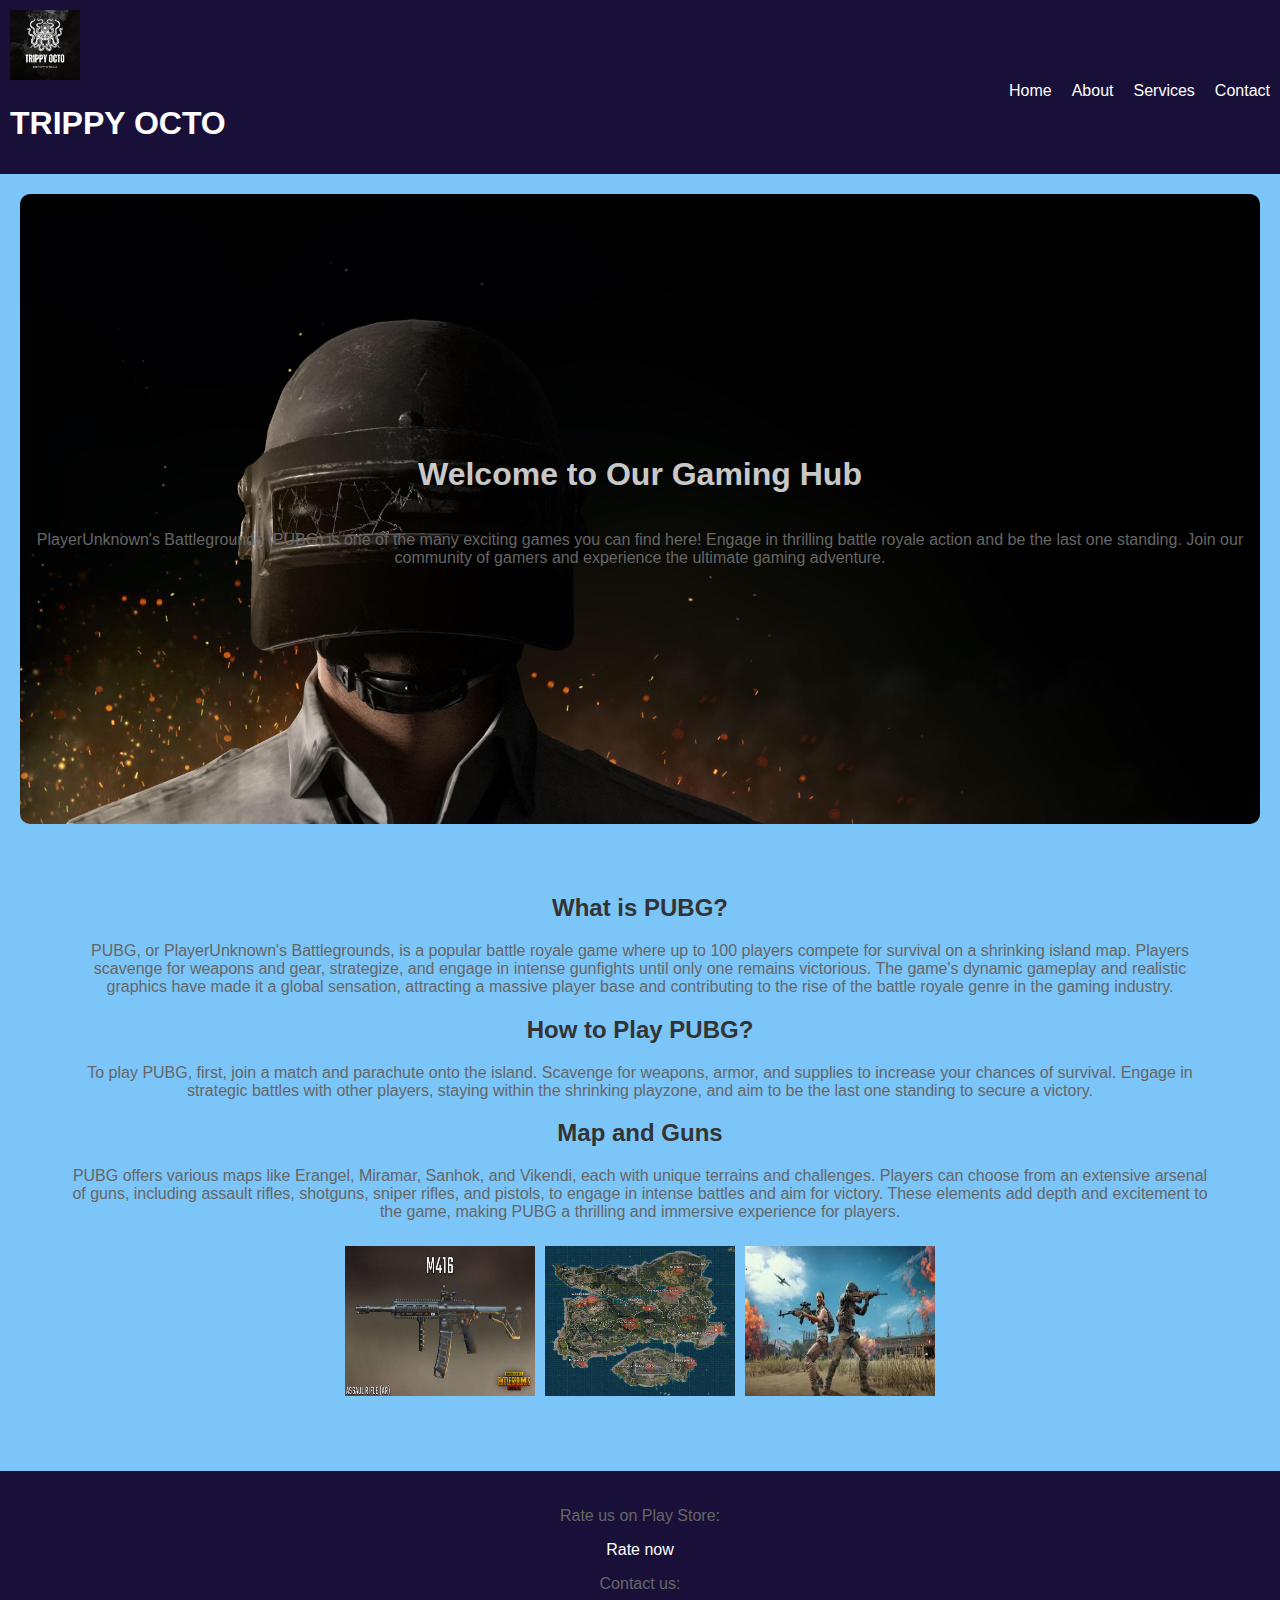
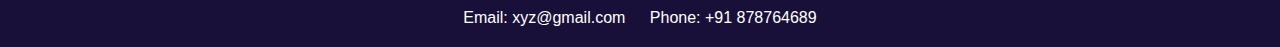
<file: 1stpage.html>
<!DOCTYPE html>
<html>
<head>
  <link rel="stylesheet" href="1stpage.css">
  <title>PUBG - PlayerUnknown's Battlegrounds</title>
  
</head>
<body>
  <header>
    <nav>
      <div class="logo">
        <img src="LOGO.jpeg" alt="Logo">
        <h1><B>TRIPPY OCTO</B></h1>
      </div>
      <ul class="nav-links">
        <li><a href="INDEX.html">Home</a></li>
        <li><a href="#">About</a></li>
        <li><a href="#">Services</a></li>
        <li><a href="#foot">Contact</a></li>
      </ul>
    </nav>
  </header>

  <main>
    <div class="content">
      <h1>Welcome to Our Gaming Hub</h1>
      <p>
        PlayerUnknown's Battlegrounds (PUBG) is one of the many exciting games you can find here! 
        Engage in thrilling battle royale action and be the last one standing. 
        Join our community of gamers and experience the ultimate gaming adventure.
      </p>
    </div>

  <div class="main-section">
    <h2>What is PUBG?</h2>
    <p>PUBG, or PlayerUnknown's Battlegrounds, is a popular battle royale game where up to 100 players compete for survival on a shrinking island map. Players scavenge for weapons and gear, strategize, and engage in intense gunfights until only one remains victorious. The game's dynamic gameplay and realistic graphics have made it a global sensation, attracting a massive player base and contributing to the rise of the battle royale genre in the gaming industry.</p>
    <h2>How to Play PUBG?</h2>
    <p>To play PUBG, first, join a match and parachute onto the island. Scavenge for weapons, armor, and supplies to increase your chances of survival. Engage in strategic battles with other players, staying within the shrinking playzone, and aim to be the last one standing to secure a victory.</p>
    <h2>Map and Guns</h2>
    <p>PUBG offers various maps like Erangel, Miramar, Sanhok, and Vikendi, each with unique terrains and challenges. Players can choose from an extensive arsenal of guns, including assault rifles, shotguns, sniper rifles, and pistols, to engage in intense battles and aim for victory. These elements add depth and excitement to the game, making PUBG a thrilling and immersive experience for players.</p>
    <div class="image-container">
      <img class="moving-image" src="M416.jpg" alt="PUBG Map">
      <img class="moving-image" src="mapp.jpg" alt="PUBG Gun">
      <img class="moving-image" src="pubx.jpg" alt="PUBG Gun">
    </div>
  </div>
</main>


  <div class="footer" id="foot" >
    <p>Rate us on Play Store:</p>
    <a href="https://play.google.com/store/apps/YOUR_APP_PACKAGE" target="_blank">Rate now</a>
    <p>Contact us:</p>
    <a href="mailto:xyz@gmail.com">Email: xyz@gmail.com</a>
    <a href="tel:+91 878764689">Phone: +91 878764689</a>
  </div>
</body>
</html>
</file>
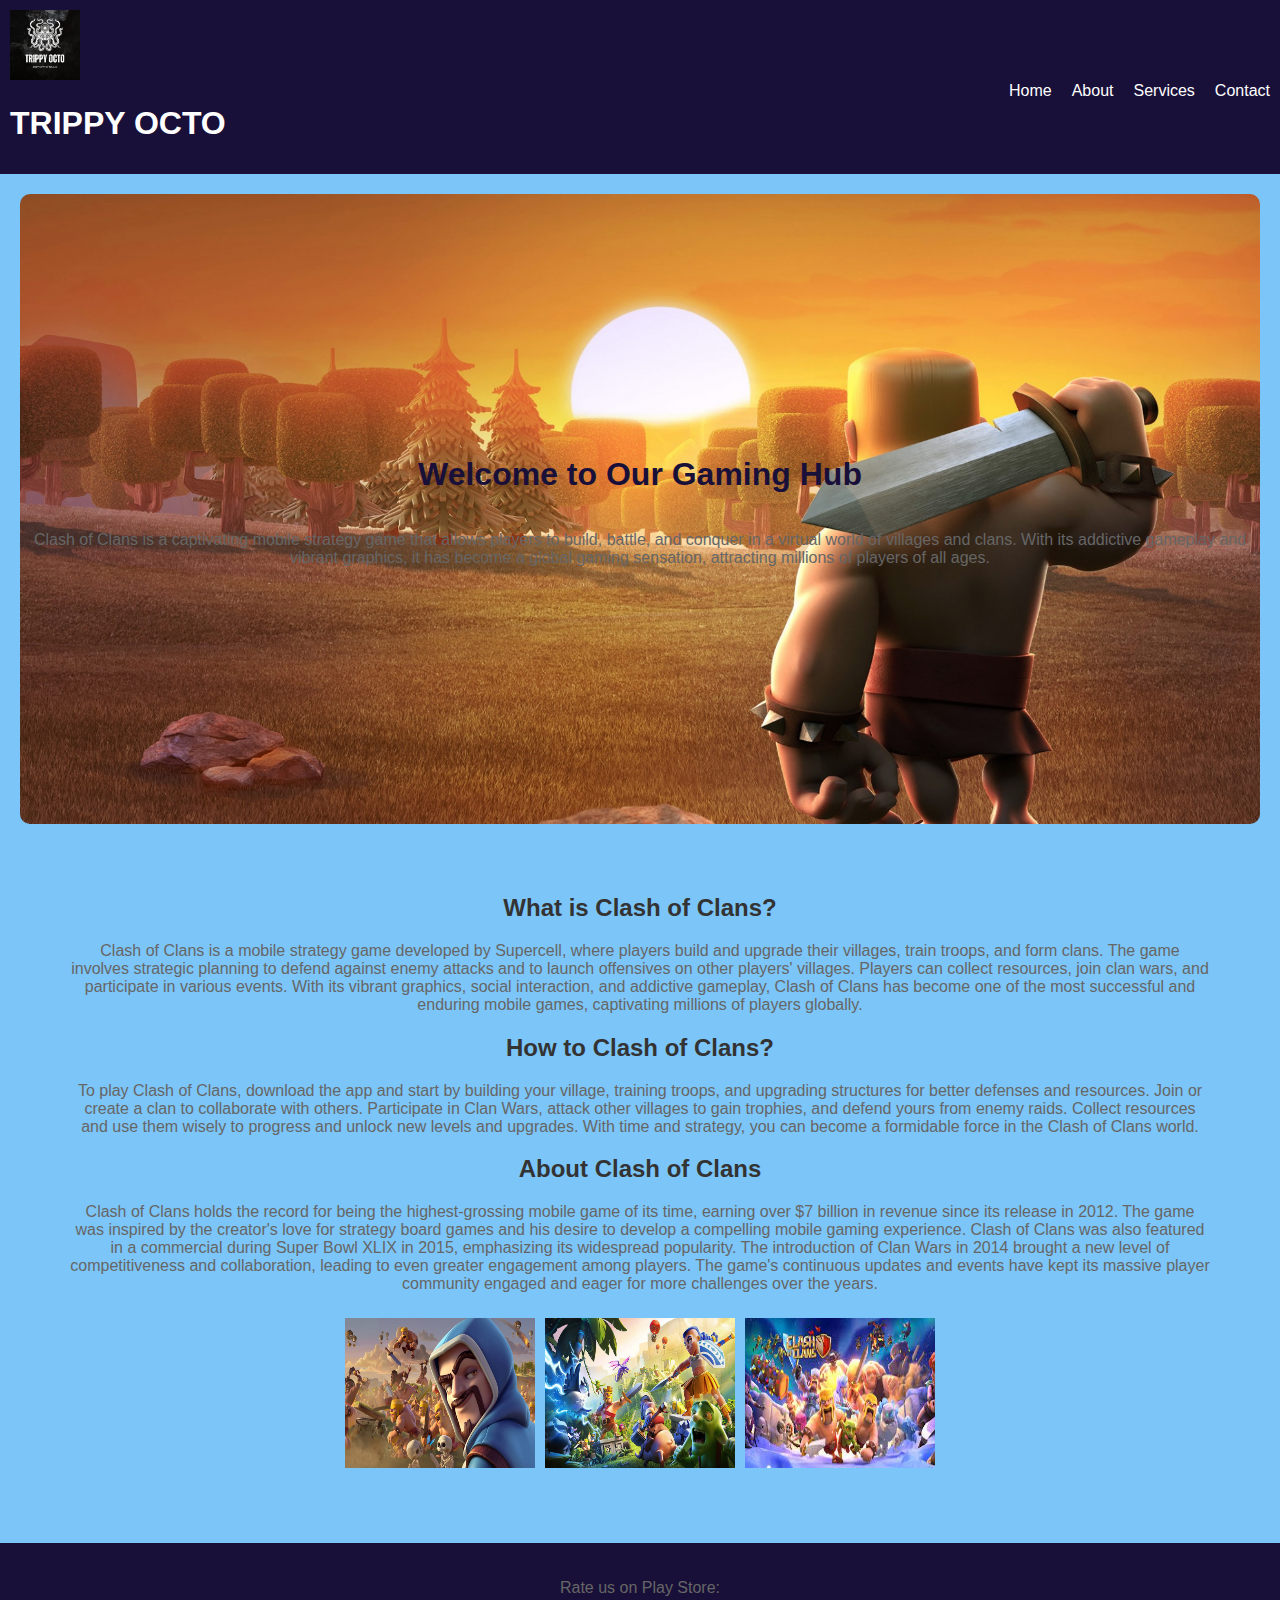
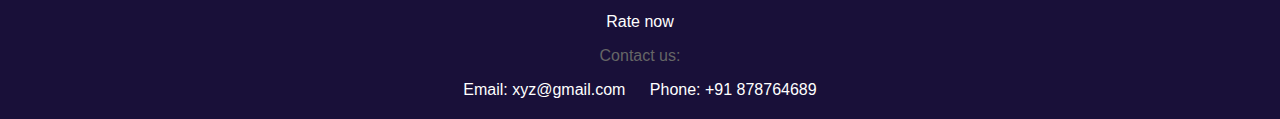
<file: 2ndpage.html>
<!DOCTYPE html>
<html>
<head>
  <link rel="stylesheet" href="2ndpage.css">
  <title>PUBG - PlayerUnknown's Battlegrounds</title>
  
</head>
<body>
  <header>
    <nav>
      <div class="logo">
        <img src="LOGO.jpeg" alt="Logo">
        <h1><B>TRIPPY OCTO</B></h1>
      </div>
      <ul class="nav-links">
        <li><a href="INDEX.html">Home</a></li>
        <li><a href="#">About</a></li>
        <li><a href="#">Services</a></li>
        <li><a href="#foot">Contact</a></li>
      </ul>
    </nav>
  </header>

  <main>
    <div class="content">
      <h1>Welcome to Our Gaming Hub</h1>
      <p>
        Clash of Clans is a captivating mobile strategy game that allows players to build, battle, and conquer in a virtual world of villages and clans. 
        With its addictive gameplay and vibrant graphics, it has become a global gaming sensation, attracting millions of players of all ages.
      </p>
    </div>
    
  <div class="main-section">
    <h2>What is Clash of Clans?</h2>
    <p>Clash of Clans is a mobile strategy game developed by Supercell, where players build and upgrade their villages, train troops, and form clans. The game involves strategic planning to defend against enemy attacks and to launch offensives on other players' villages. Players can collect resources, join clan wars, and participate in various events. With its vibrant graphics, social interaction, and addictive gameplay, Clash of Clans has become one of the most successful and enduring mobile games, captivating millions of players globally.</p>
    <h2>How to Clash of Clans?</h2>
    <p>To play Clash of Clans, download the app and start by building your village, training troops, and upgrading structures for better defenses and resources. Join or create a clan to collaborate with others. Participate in Clan Wars, attack other villages to gain trophies, and defend yours from enemy raids. Collect resources and use them wisely to progress and unlock new levels and upgrades. With time and strategy, you can become a formidable force in the Clash of Clans world.</p>
    <h2>About Clash of Clans</h2>
    <p>Clash of Clans holds the record for being the highest-grossing mobile game of its time, earning over $7 billion in revenue since its release in 2012. The game was inspired by the creator's love for strategy board games and his desire to develop a compelling mobile gaming experience. Clash of Clans was also featured in a commercial during Super Bowl XLIX in 2015, emphasizing its widespread popularity. The introduction of Clan Wars in 2014 brought a new level of competitiveness and collaboration, leading to even greater engagement among players. The game's continuous updates and events have kept its massive player community engaged and eager for more challenges over the years.</p>
    <div class="image-container">
      <img class="moving-image" src="coc2.jpg" alt="PUBG Map">
      <img class="moving-image" src="coc3.jpg" alt="PUBG Gun">
      <img class="moving-image" src="coc4.jpg" alt="PUBG Gun">
    </div>
  </div>
</main>


  <div class="footer" id="foot">
    <p>Rate us on Play Store:</p>
    <a href="https://play.google.com/store/apps/YOUR_APP_PACKAGE" target="_blank">Rate now</a>
    <p>Contact us:</p>
    <a href="mailto:xyz@gmail.com">Email: xyz@gmail.com</a>
    <a href="tel:+91 878764689">Phone: +91 878764689</a>
  </div>
</body>
</html>
</file>
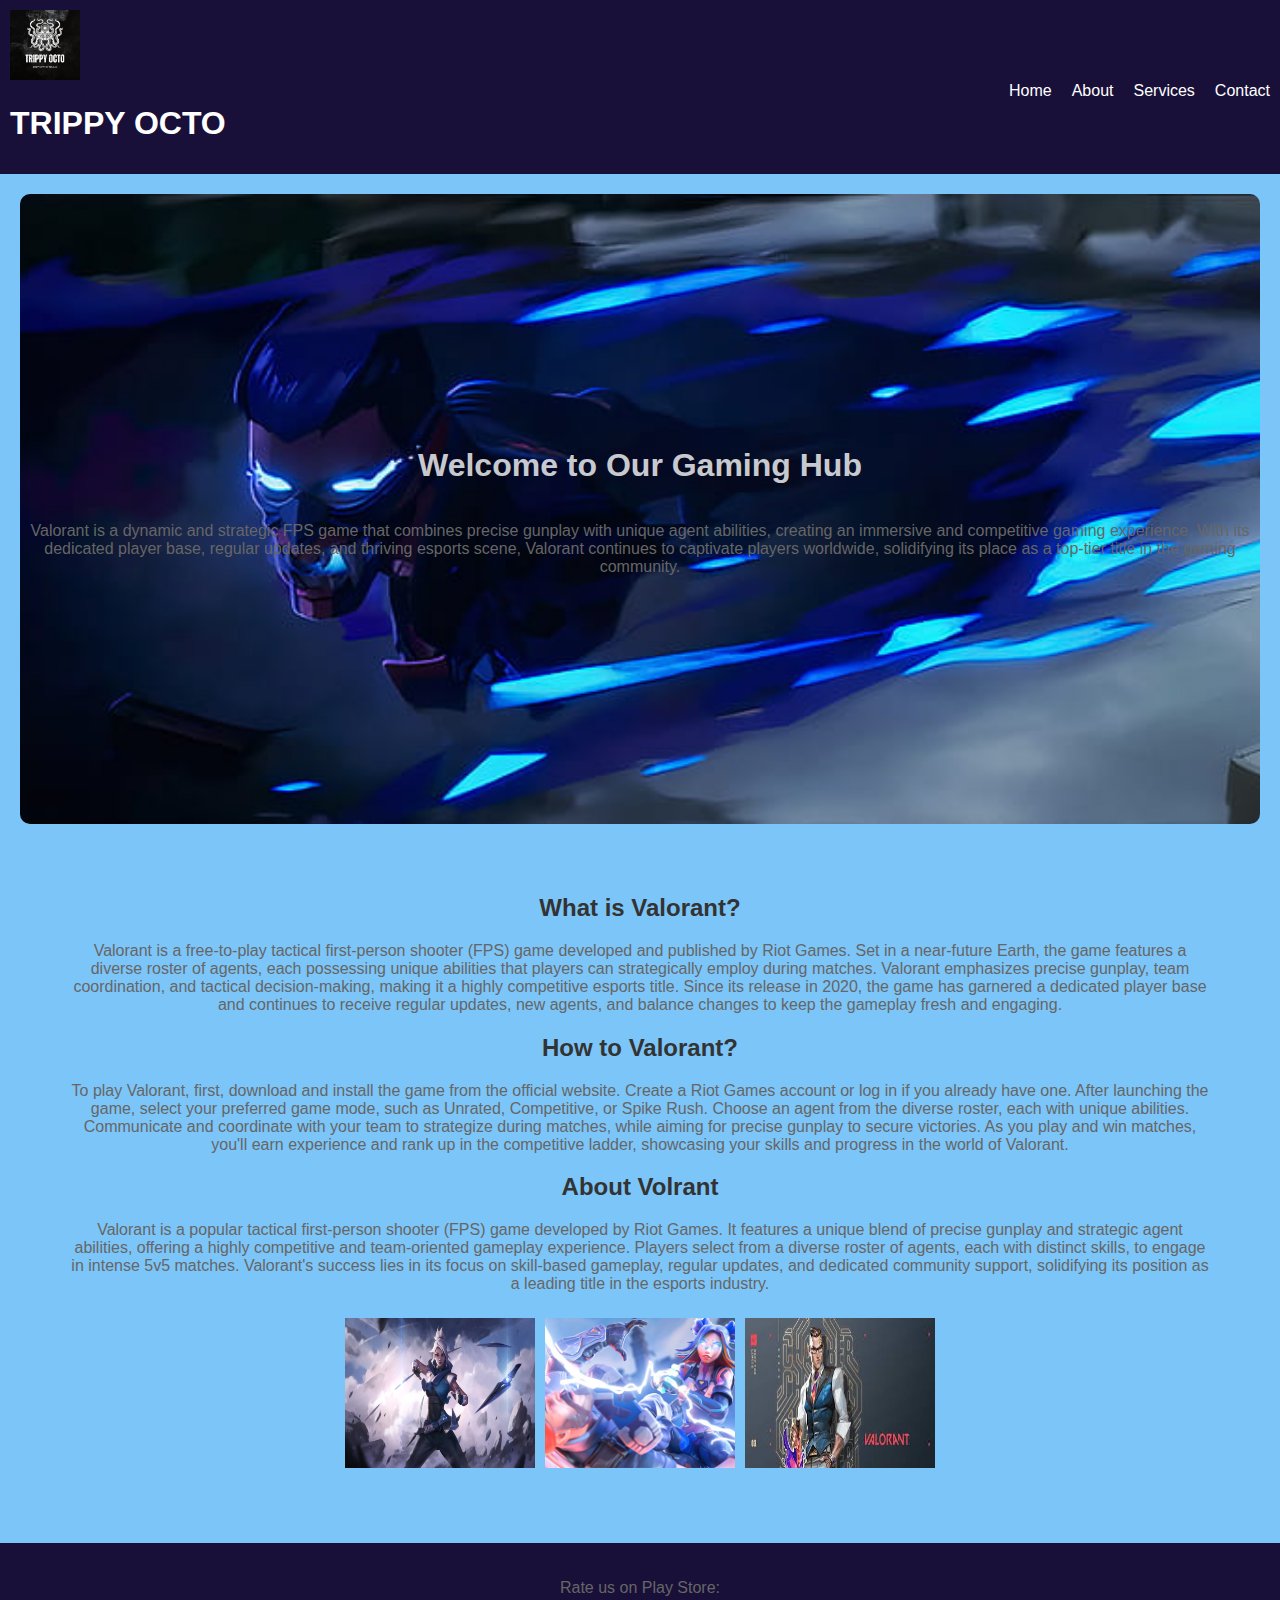
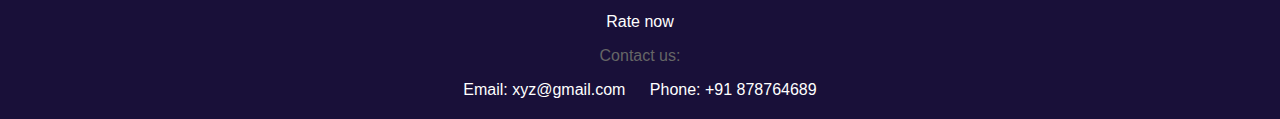
<file: 3rdpage.html>
<!DOCTYPE html>
<html>
<head>
  <link rel="stylesheet" href="3rdpage.css">
  <title>PUBG - PlayerUnknown's Battlegrounds</title>
  
</head>
<body>
  <header>
    <nav>
      <div class="logo">
        <img src="LOGO.jpeg" alt="Logo">
        <h1><B>TRIPPY OCTO</B></h1>
      </div>
      <ul class="nav-links">
        <li><a href="INDEX.html">Home</a></li>
        <li><a href="#">About</a></li>
        <li><a href="#">Services</a></li>
        <li><a href="#foot">Contact</a></li>
      </ul>
    </nav>
  </header>

  <main>
    <div class="content">
      <h1>Welcome to Our Gaming Hub</h1>
      <p>
        Valorant is a dynamic and strategic FPS game that combines precise gunplay with unique agent abilities, creating an immersive and competitive gaming experience. With its dedicated player base, regular updates, and thriving esports scene, Valorant continues to captivate players worldwide, solidifying its place as a top-tier title in the gaming community.</p>
    </div>
    
  <div class="main-section">
    <h2>What is Valorant?</h2>
    <p>Valorant is a free-to-play tactical first-person shooter (FPS) game developed and published by Riot Games. Set in a near-future Earth, the game features a diverse roster of agents, each possessing unique abilities that players can strategically employ during matches. Valorant emphasizes precise gunplay, team coordination, and tactical decision-making, making it a highly competitive esports title. Since its release in 2020, the game has garnered a dedicated player base and continues to receive regular updates, new agents, and balance changes to keep the gameplay fresh and engaging.</p>
    <h2>How to Valorant?</h2>
    <p>To play Valorant, first, download and install the game from the official website. Create a Riot Games account or log in if you already have one. After launching the game, select your preferred game mode, such as Unrated, Competitive, or Spike Rush. Choose an agent from the diverse roster, each with unique abilities. Communicate and coordinate with your team to strategize during matches, while aiming for precise gunplay to secure victories. As you play and win matches, you'll earn experience and rank up in the competitive ladder, showcasing your skills and progress in the world of Valorant.</p>
    <h2>About Volrant</h2>
    <p>Valorant is a popular tactical first-person shooter (FPS) game developed by Riot Games. It features a unique blend of precise gunplay and strategic agent abilities, offering a highly competitive and team-oriented gameplay experience. Players select from a diverse roster of agents, each with distinct skills, to engage in intense 5v5 matches. Valorant's success lies in its focus on skill-based gameplay, regular updates, and dedicated community support, solidifying its position as a leading title in the esports industry.</p>
    <div class="image-container">
      <img class="moving-image" src="vol2.jpg" alt="PUBG Map">
      <img class="moving-image" src="vol3.jpg" alt="PUBG Gun">
      <img class="moving-image" src="vol4.jpg" alt="PUBG Gun">
    </div>
  </div>
</main>


  <div class="footer" id="foot" >
    <p>Rate us on Play Store:</p>
    <a href="https://play.google.com/store/apps/YOUR_APP_PACKAGE" target="_blank">Rate now</a>
    <p>Contact us:</p>
    <a href="mailto:xyz@gmail.com">Email: xyz@gmail.com</a>
    <a href="tel:+91 878764689">Phone: +91 878764689</a>
  </div>
</body>
</html>
</file>
<file: 1stpage.css>
body {
    margin: 0;
    padding: 0;
    font-family: Arial, sans-serif;
  }
  header {
    background-color: #191039;
    color: #fff;
    padding: 10px;
  }
  
  nav {
    display: flex;
    align-items: center;
    justify-content: space-between;
  }
  
  .logo img {
    height: 70px;
    width: 70px;
  }
  
  .nav-links {
    height: 10px;
    width: auto;
    list-style: none;
    display: flex;
    
  }
  
  .nav-links li {
    margin-left: 20px;
  }
  
  .nav-links li a {
    text-decoration: none;
    color: #fff;
  }
  
  .nav-links li a:hover {
    color: #7cc5f8;
    
  }
  .main-section {
    background-color: #7cc5f8;
    padding: 50px;
    text-align: center;
  }
  main {
    padding: 20px;
    background-color: #7cc5f8;
    color: #191039;
  }
  .content {
    margin: 0;
    padding: 0;
    background-image: url("pubg6.jpg");

    background-size: cover;
    background-position: center;
    background-repeat: no-repeat;

    height: 70vh;
    display: flex;
    flex-direction: column;
    justify-content: center;
    align-items: center;
    color: rgba(255, 255, 255, 0.8);
   
    border-radius: 10px;
    text-align: center;
  }
  h2 {
    color: #333;
  }
  p {
    color: #666;
  }
  .image-container {
    display: flex;
    justify-content: center;
    align-items: center;
    margin-top: 20px;
  }
  .moving-image {
    width: 190px;
    height: 150px;
    margin: 5px;
    animation: move 2s infinite;
  }
  @keyframes move {
    0% { transform: translateX(0); }
    50% { transform: translateX(30px); }
    100% { transform: translateX(0); }
  }


  .footer {
    background-color: #191039;
    color: #fff;
    padding: 20px;
    text-align: center;
  }
  .footer a {
    color: #fff;
    text-decoration: none;
    margin: 10px;
  }
  .footer a:hover {
    text-decoration: underline;
  }
</file>
<file: 2ndpage.css>
body {
    margin: 0;
    padding: 0;
    font-family: Arial, sans-serif;
  }
  header {
    background-color: #191039;
    color: #fff;
    padding: 10px;
  }
  
  nav {
    display: flex;
    align-items: center;
    justify-content: space-between;
  }
  
  .logo img {
    height: 70px;
    width: 70px;
  }
  
  .nav-links {
    height: 10px;
    width: auto;
    list-style: none;
    display: flex;
    
  }
  
  .nav-links li {
    margin-left: 20px;
  }
  
  .nav-links li a {
    text-decoration: none;
    color: #fff;
  }
  
  .nav-links li a:hover {
    color: #7cc5f8;
    
  }
  .main-section {
    background-color: #7cc5f8;
    padding: 50px;
    text-align: center;
  }
  main {
    padding: 20px;
    background-color: #7cc5f8;
    color: #191039;
  }
  .content {
    margin: 0;
    padding: 0;
    background-image: url("coc6.jpg");

    background-size: cover;
    background-position: center;
    background-repeat: no-repeat;

    height: 70vh;
    display: flex;
    flex-direction: column;
    justify-content: center;
    align-items: center;
    color: #191039;
   
    border-radius: 10px;
    text-align: center;
  }
  h2 {
    color: #333;
  }
  p {
    color: #666;
  }
  .image-container {
    display: flex;
    justify-content: center;
    align-items: center;
    margin-top: 20px;
  }
  .moving-image {
    width: 190px;
    height: 150px;
    margin: 5px;
    animation: move 2s infinite;
  }
  @keyframes move {
    0% { transform: translateX(0); }
    50% { transform: translateX(30px); }
    100% { transform: translateX(0); }
  }


  .footer {
    background-color: #191039;
    color: #fff;
    padding: 20px;
    text-align: center;
  }
  .footer a {
    color: #fff;
    text-decoration: none;
    margin: 10px;
  }
  .footer a:hover {
    text-decoration: underline;
  }
</file>
<file: 3rdpage.css>
body {
    margin: 0;
    padding: 0;
    font-family: Arial, sans-serif;
  }
  header {
    background-color: #191039;
    color: #fff;
    padding: 10px;
  }
  
  nav {
    display: flex;
    align-items: center;
    justify-content: space-between;
  }
  
  .logo img {
    height: 70px;
    width: 70px;
  }
  
  .nav-links {
    height: 10px;
    width: auto;
    list-style: none;
    display: flex;
    
  }
  
  .nav-links li {
    margin-left: 20px;
  }
  
  .nav-links li a {
    text-decoration: none;
    color: #fff;
  }
  
  .nav-links li a:hover {
    color: #7cc5f8;
    
  }
  .main-section {
    background-color: #7cc5f8;
    padding: 50px;
    text-align: center;
  }
  main {
    padding: 20px;
    background-color: #7cc5f8;
    color: #191039;
  }
  .content {
    margin: 0;
    padding: 0;
    background-image: url("vol5.jpg");

    background-size: cover;
    background-position: center;
    background-repeat: no-repeat;

    height: 70vh;
    display: flex;
    flex-direction: column;
    justify-content: center;
    align-items: center;
    color: rgba(255, 255, 255, 0.8);
   
    border-radius: 10px;
    text-align: center;
  }
  h2 {
    color: #333;
  }
  p {
    color: #666;
  }
  .image-container {
    display: flex;
    justify-content: center;
    align-items: center;
    margin-top: 20px;
  }
  .moving-image {
    width: 190px;
    height: 150px;
    margin: 5px;
    animation: move 2s infinite;
  }
  @keyframes move {
    0% { transform: translateX(0); }
    50% { transform: translateX(30px); }
    100% { transform: translateX(0); }
  }


  .footer {
    background-color: #191039;
    color: #fff;
    padding: 20px;
    text-align: center;
  }
  .footer a {
    color: #fff;
    text-decoration: none;
    margin: 10px;
  }
  .footer a:hover {
    text-decoration: underline;
  }
</file>
